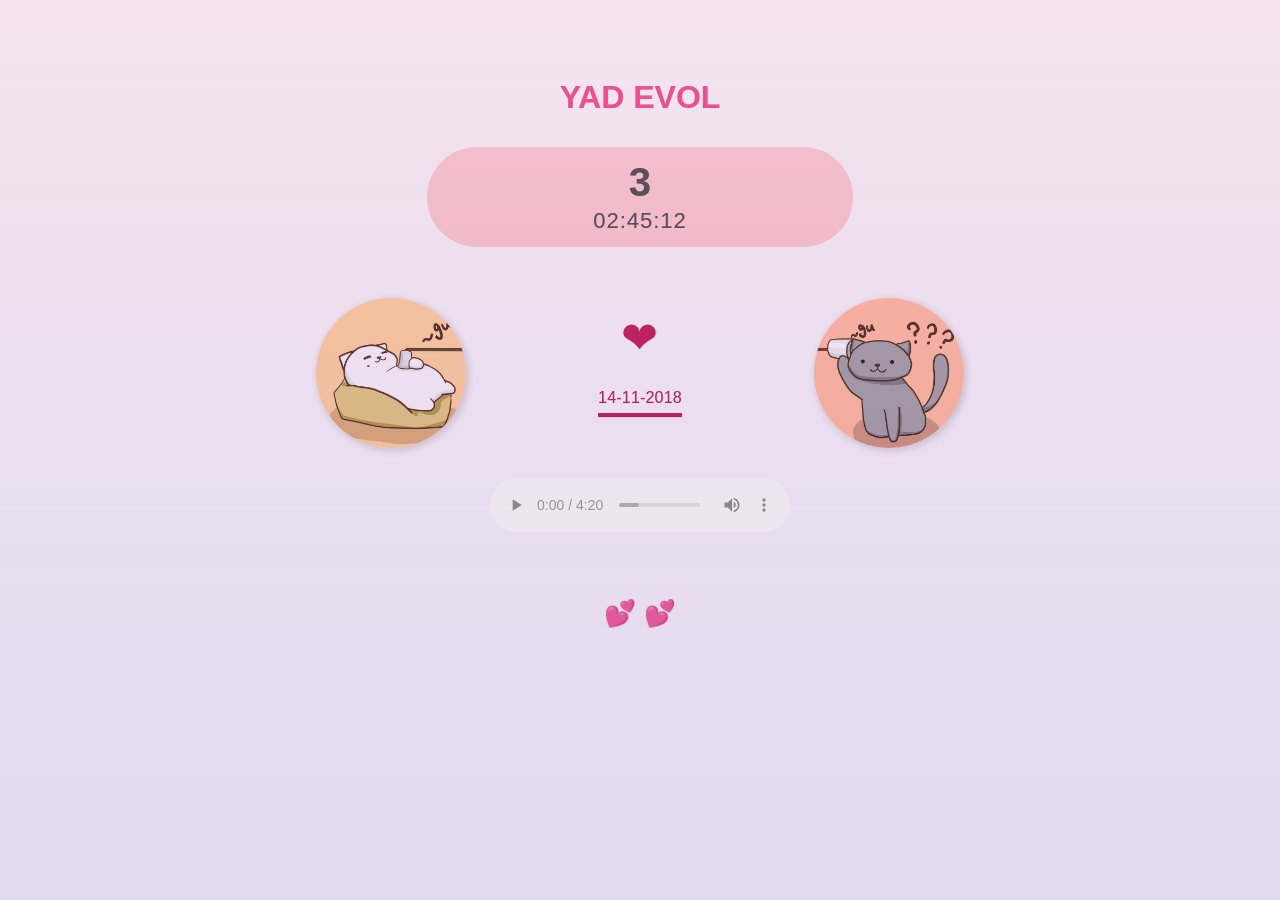
<file: index.html>
<!DOCTYPE html>
<html lang="en">
<head>
      <meta charset="UTF-8">
      <meta name="viewport" content="width=device-width, initial-scale=1.0">
      <meta http-equiv="X-UA-Compatible" content="ie=edge">
      <link rel="stylesheet" href="style.css">
      <link rel="shortcut icon" type="image/png" href="img/favicon.png"/>
      <title>Together</title>
</head>
<body>
      <!-- Load Facebook SDK for JavaScript -->
      <div id="fb-root"></div>
      <script>
        window.fbAsyncInit = function() {
          FB.init({
            xfbml            : true,
            version          : 'v9.0'
          });
        };

        (function(d, s, id) {
        var js, fjs = d.getElementsByTagName(s)[0];
        if (d.getElementById(id)) return;
        js = d.createElement(s); js.id = id;
        js.src = 'https://connect.facebook.net/vi_VN/sdk/xfbml.customerchat.js';
        fjs.parentNode.insertBefore(js, fjs);
      }(document, 'script', 'facebook-jssdk'));</script>

      <!-- Your Chat Plugin code -->
      <div class="fb-customerchat"
            attribution=setup_tool
            page_id="103354741600149"
            theme_color="#e68585"
            logged_in_greeting="Xin chào. Bạn cần Meow giúp gì thì để lại tin nhắn tại đây nha!"
            logged_out_greeting="Xin chào. Bạn cần Meow giúp gì thì để lại tin nhắn tại đây nha!">
      </div>
     <div id="wrapper">
           <h1>YAD EVOL</h1>

           <div id="clock-box">
                 <div id="clock">
                       <year></year>
                       <date></date>
                       <time>00:00:00</time>
                  </div>
            </div>

            <div id="info">
                  <div class="one">
                        <img src="img/nu1.jpg" class="avt">
                        <p></p>
                  </div>
                  <div id="heart">
                        ❤
                        <del><anni>...</anni></del>
                  </div>
                  <div class="two">
                        <img src="img/nam1.jpg" class="avt">
                        <p></p>
                  </div>
            </div>
            <br>
            <br>
            <br>
            <br>
            <br>

            <div id="music">
                  <audio loop autoplay controls>Your browser does not support the audio element.</audio>
            </div>
            <footer>💕  💕</footer>
            <!-- <footerr>(Press F5 to random music)</footerr> -->
      </div>

      <script src="app.js"></script>
</body>
</html>
</file>
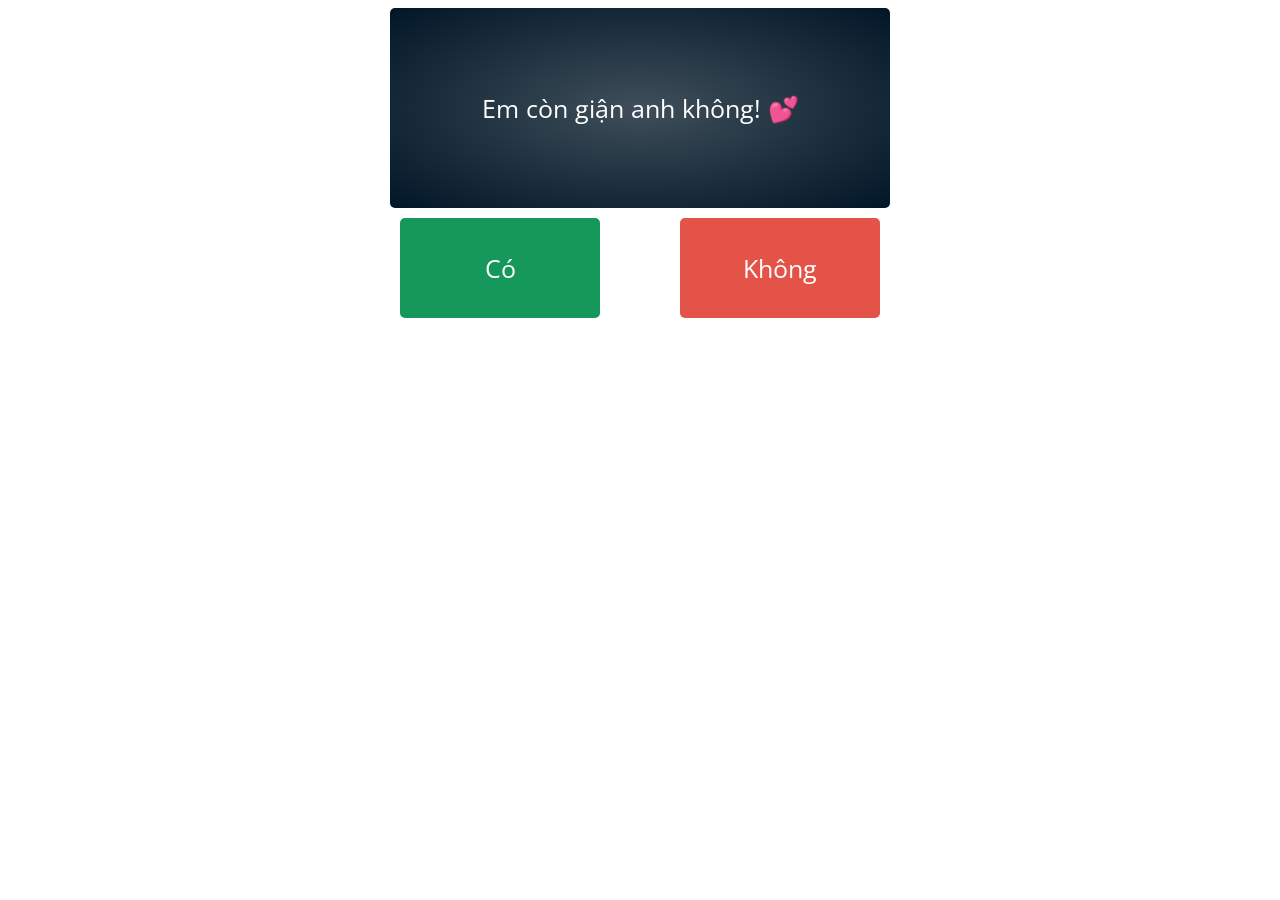
<file: Dog.html>
<!DOCTYPE html>
<html lang="en">

<head>
    <meta charset="UTF-8">
    <meta name="viewport" content="width=device-width, initial-scale=1.0">
    <meta http-equiv="X-UA-Compatible" content="ie=edge">
    <title>Document</title>
    <link href="https://fonts.googleapis.com/css?family=Open+Sans&display=swap" rel="stylesheet">
    <style type="text/css">
        body {
            display: flex;
            justify-content: center;
            align-items: center;
            font-family: 'Open Sans', sans-serif;
        }

        .question {
            width: 500px;
            height: 200px;
            display: block;
            background: radial-gradient(#3F4E5A, #011627);
            font-size: 25px;
            color: white;
            border-radius: 5px;
            display: flex;
            justify-content: center;
            align-items: center;
        }

        .answers {
            width: 500px;
            display: flex;
            justify-content: space-between;
        }

        .answer {
            margin: 10px;
            width: 200px;
            height: 100px;
            display: flex;
            justify-content: center;
            align-items: center;
            font-size: 25px;
            color: white;
            border-radius: 5px;
            cursor: pointer;
        }

        .answer.yes {
            background-color: #16985A;
        }

        .answer.no {
            background-color: #E35347;
        }
    </style>
</head>

<body>
    <div class="troller">
        <div class="question">
            <span>Em còn giận anh không! 💕 </span> </div> <div class="answers">
                    <div class="answer yes" onclick="troll(this)" onmouseover="troll(this)">Có</div>
                    <div class="answer no" onclick="troll(this)" onmouseover="troll(this)">Không</div>
        </div>
    </div>

    <script>
        let count = 0;
        function troll(answer) {
            let answers = document.getElementsByClassName('answer');
            if (count >= 5) {
                for (let answer of answers) {
                    answer.style.display = 'none';
                }
                alert('Đừng chọn nữa, anh biết em sẽ không giận anh nữa mà 💕))');
            }
            if (answer.innerText.toLowerCase() == 'có') {
                for (let answer of answers) {
                    if (answer.classList.contains('yes')) {
                        answer.innerText = 'Có';
                        answer.classList.add('no')
                        answer.classList.remove('yes');
                    } else if (answer.classList.contains('no')) {
                        answer.innerText = 'Không';
                        answer.classList.add('yes')
                        answer.classList.remove('no');
                    }
                }
                count++;
            } else {
                alert('Anh yêu em!!!');
            }


        }
    </script>
</body>

</html>
</file>
<file: style.css>
html, body {
      background-color: #f6f6f6;
      margin: 0;
      padding: 0;
}

img {max-width: 100%;}

body {
      display: grid;
      font-family: "Segoe UI", sans-serif;
      grid-template-columns: repeat(12, 1fr);
      grid-auto-rows: minmax(auto, auto);
      color: #3e3e3e;
      text-shadow: 0.4px 0.4px 0.4px rgba(0,0,0,.2);
}

h1 {
      font-weight: bold;
      grid-column: span 3;
      text-align: center;
      color: #ec407a;
}

#wrapper {
      display: grid;
      grid-column: 3 / 11;
      grid-template-columns: repeat(3, 1fr);
      grid-auto-rows: minmax(auto, auto);
      grid-row-gap: 10px;
      margin-top: 3.6rem;
}

#clock-box, #info {
      grid-column: span 3;
      display: grid;
      grid-template-columns: repeat(12, 1fr);
}

#clock-box #clock {
      grid-column: 4 / 10;
      background-color: #F8C8C8;
      padding: .6rem 2rem;
      padding-top: .8rem;
      text-align: center;
      font-size: 1.3rem;
      border-radius: 10rem;

}

date, time {
      display: block;
}

year {
      font-size: 40px;
      font-weight: bold;
}
date{
      font-size: 20px;
}

time {
      font-family: "Arial", sans-serif;
      line-height: 2rem;
      font-size: 22px;
      letter-spacing: 1px;
}

.avt {
      width: 150px;
      height: 150px;
      border-radius: 50%;
      box-shadow: 2px 2px 8px rgba(0,0,0,.2);

}

#info {
      margin-top: 2.6rem;
}

#heart {
      grid-column: span 2;
      display: grid;
      grid-template-rows: 2;
      font-size: 44px;
      color: #b90d46;
      align-self: center;
      padding-bottom: 2.6rem;
      text-align: center;
}

anni {
      font-size: 16px;
      letter-spacing: 0.2px;
}

#info .one {
      grid-column: 1 / 6;
      text-align: center;

}

#info .two {
      grid-column: 9 / 12;
      text-align: center;
}

footer {
      grid-column: span 3;
      text-align: center;
      font-size: 1.6rem;
      font-weight: lighter;
      margin-top: 1.2rem;
}
footerr {
      grid-column: span 3;
      text-align: center;
      font-size: 1.6rem;
      font-weight: lighter;
      margin-top: 1.2rem;
}

#music {
      grid-column: 2;
      position: relative;
      z-index: 1000;
      opacity: .4;
}

#mask {
      background-image: linear-gradient(to top, #6d44cc5d 0%, #f09cd880 100%);
      opacity: .42;
      width: 100vw;
      height: 100vh;
      position: fixed;
      top: 0;
      left: 0;
}

@media (max-width: 992px) {
      #wrapper {
            grid-column: span 12;
      }

      #clock-box #clock {
            grid-column: 2 / 12;
      }

      .avt {
            width: 120px;
            height: 120px;
      }

      #info .one, #info .two{
            grid-column: span 12;;
      }

      #heart {
            grid-column: span 12;
            padding-bottom: 1rem;
      }

      footer {
            font-size: 1.3rem;
            margin: 0;
            padding-bottom: 2rem;
      }

      footerr {
            font-size: 1rem;
            margin: 0;
            padding-bottom: 2rem;
      }
}
</file>
